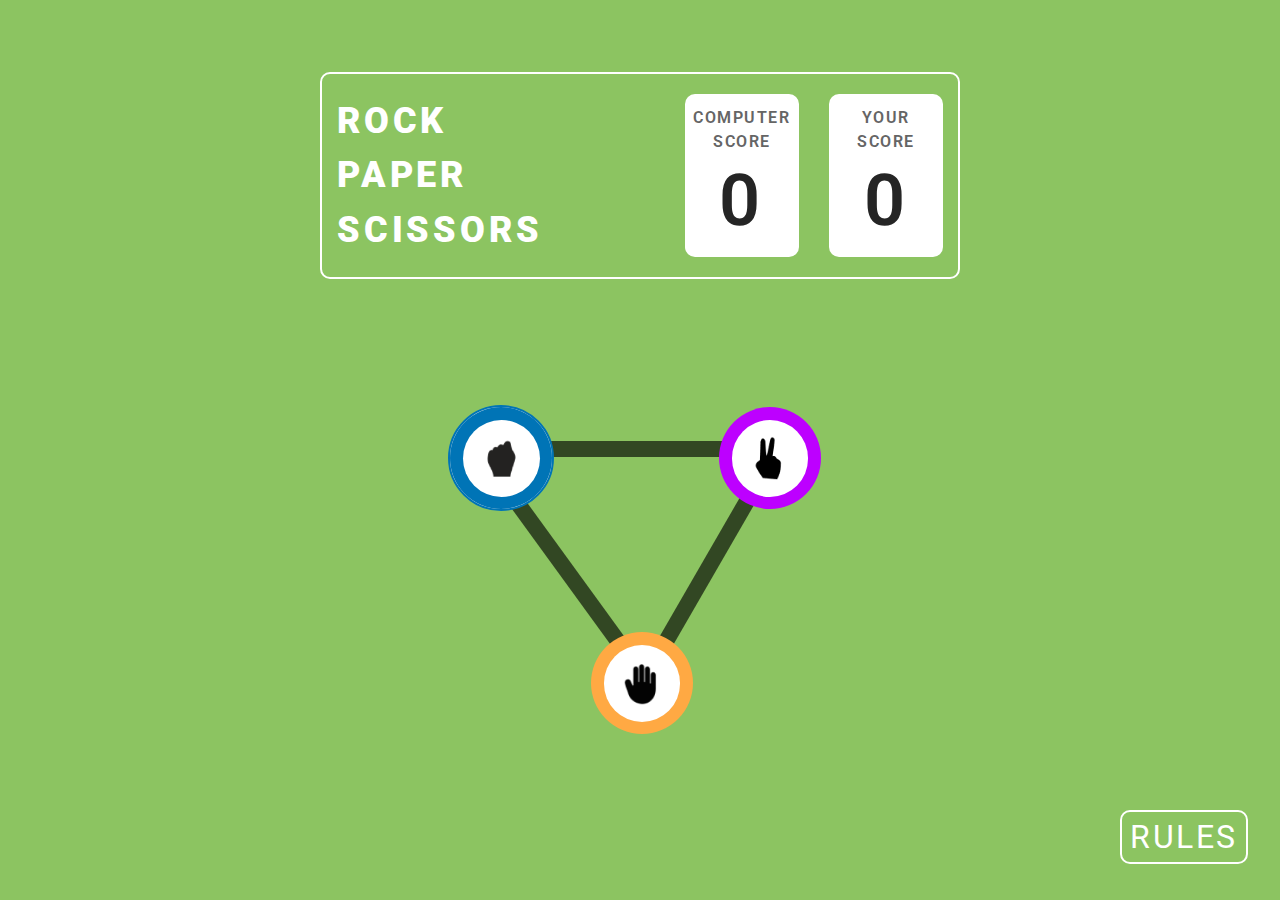
<file: index.html>
<!DOCTYPE html>
<html lang="en">
<head>
    <title>sps_game</title>
    <meta charset="utf-8">
    <meta name="viewport" content="width=device-width, intial-scale=1.0">
    <meta name="description" content="this is a stone paper scissor game">
    <meta name="keywords" content="stone, paper, scissor, game">
    <meta name="author" content="koushik">
    <link rel="preconnect" href="https://fonts.googleapis.com">
    <link rel="preconnect" href="https://fonts.gstatic.com" crossorigin>
    <link href="https://fonts.googleapis.com/css2?family=Roboto:wght@300;500&display=swap" rel="stylesheet">
    <link rel="stylesheet" href="styles.css" type="text/css">
</head>
<body>
    <div class="main_area">
        <div class="score_board">
            <div class="title">
                <span>rock </span>
                <span> paper </span>
                <span> scissors</span>
            </div>
            <div class="comp_area">
                <div class="comp_area_title">
                    <span>computer <br> score</span>
                </div>
                <div class="comp_score">0</div>
            </div>
            <div class="user_area">
                <div class="user_area_title">
                    <span>your <br> score</span>
                </div>
                <div class="user_score">0</div>
            </div>
        </div>
        <div class="play_area">
            <button class="stone">
                <div class="ring_2_stone">
                    <div class="ring_1_stone">
                        <img class="stone_img" src="assets/stone.png" alt="stone image">
                    </div>
                </div>
            </button>
            <button class="scissor">
                <div class="ring_2_scissor">
                    <div class="ring_1_scissor">
                        <img class="scissor_img" src="assets/scissor.png" alt="scissor image">
                    </div>
                </div>   
            </button>
            <button class="paper">
                <div class="ring_2_paper">
                    <div class="ring_1_paper ">
                        <img class="paper_img" src="assets/papper.png" alt="scissor image">
                    </div>
                </div>
            </button>
            <div class="line_1"></div>
            <div class="line_2"></div>
            <div class="line_3"></div>
        </div>
        <div class="btn_box">
            <button id="rules" class="rules_btn">rules</button>
            <a href="second.html" class="next_btn hide">next</a>
        </div>
        <div id="game_rules" class="game_rules">
            <button class="cross_btn">
                <img class="cross" src="assets/btn_back.png" alt="btn background">
                <img class="cross_x" src="assets/btn_cross.png" alt="btn cross">
            </button>
            <h3>game rules</h3>
            <ul>
                <div class="rule">
                    <div>
                        <div class="marker"></div>
                    </div>
                    <li>Rock beats scissors, scissors beat paper, and paper beats rock.Rock beats scissors, scissors beat paper, and paper beats rock.</li>
                </div>
                <div class="rule">
                    <div>
                        <div class="marker"></div>
                    </div>
                    <li>Agree ahead of time whether you’ll count off “rock, paper, scissors, shoot” or just “rock, paper, scissors.”</li>
                </div>
                <div class="rule">
                    <div>
                        <div class="marker marker_x"></div>
                    </div>
                    <li>Use rock, paper, scissors to settle minor decisions or simply play to pass the time</li>
                </div>
                <div class="rule">
                    <div>
                        <div class="marker marker_x"></div>
                    </div>
                    <li>If both players lay down the same hand, each player lays down another hand</li>
                </div>
            </ul>
        </div>
        <div class="result_area hide">
            <div class="usr">
                <p class="usr_title">your picked</p>
                <div class="usr_choice">
                    <div class="win_3 animate">
                        <div class="win_2">
                            <div class="win_1">
                                <button class="stone nope_1 hide">
                                    <div class="ring_2_stone">
                                        <div class="ring_1_stone">
                                            <img class="stone_img" src="assets/stone.png" alt="stone image">
                                        </div>
                                    </div>                                
                                </button>
                                <button class="scissor nope_2 hide">
                                    <div class="ring_2_scissor">
                                        <div class="ring_1_scissor">
                                            <img class="scissor_img" src="assets/scissor.png" alt="scissor image">
                                        </div>
                                    </div>   
                                </button>
                                <button class="paper nope_3 hide">
                                    <div class="ring_2_paper">
                                        <div class="ring_1_paper">
                                            <img class="paper_img" src="assets/papper.png" alt="scissor image">
                                        </div>
                                    </div>
                                </button>
                            </div>
                        </div>
                    </div>
                </div>
            </div>
            <div class="pc">
                <p class="pc_title">pc picked</p>
                <div class="pc_choice">
                    <div class="pc_3 animate">
                        <div class="pc_2">
                            <div class="pc_1">
                                <button class="stone nope_pc1 hide">
                                    <div class="ring_2_stone">
                                        <div class="ring_1_stone">
                                            <img class="stone_img" src="assets/stone.png" alt="stone image">
                                        </div>
                                    </div>                                
                                </button>
                                <button class="scissor nope_2 nope_2x hide">
                                    <div class="ring_2_scissor">
                                        <div class="ring_1_scissor">
                                            <img class="scissor_img" src="assets/scissor.png" alt="scissor image">
                                        </div>
                                    </div>   
                                </button>
                                <button class="paper nope_3 nope_3x hide">
                                    <div class="ring_2_paper">
                                        <div class="ring_1_paper">
                                            <img class="paper_img" src="assets/papper.png" alt="scissor image">
                                        </div>
                                    </div>
                                </button>
                            </div>
                        </div>
                    </div>

                </div>
            </div>
            <div class="result_text">
                <div class="result_text_x">
                    <div class="result_text_win hide">you win</div>
                    <div class="result_text_lost hide">you lost</div>
                    <div class="result_text_tie hide">tie up</div>
                </div>
                <div class="result_text_fixed">against pc</div>
                <div class="result_btn">
                    <button class="play_again hide">play again</button>
                    <button class="replay hide">replay</button>
                </div>
            </div>
        </div>
            </div>
    </div>



    <script src="script.js" type="text/javascript"></script>
</body>
</html>
</file>
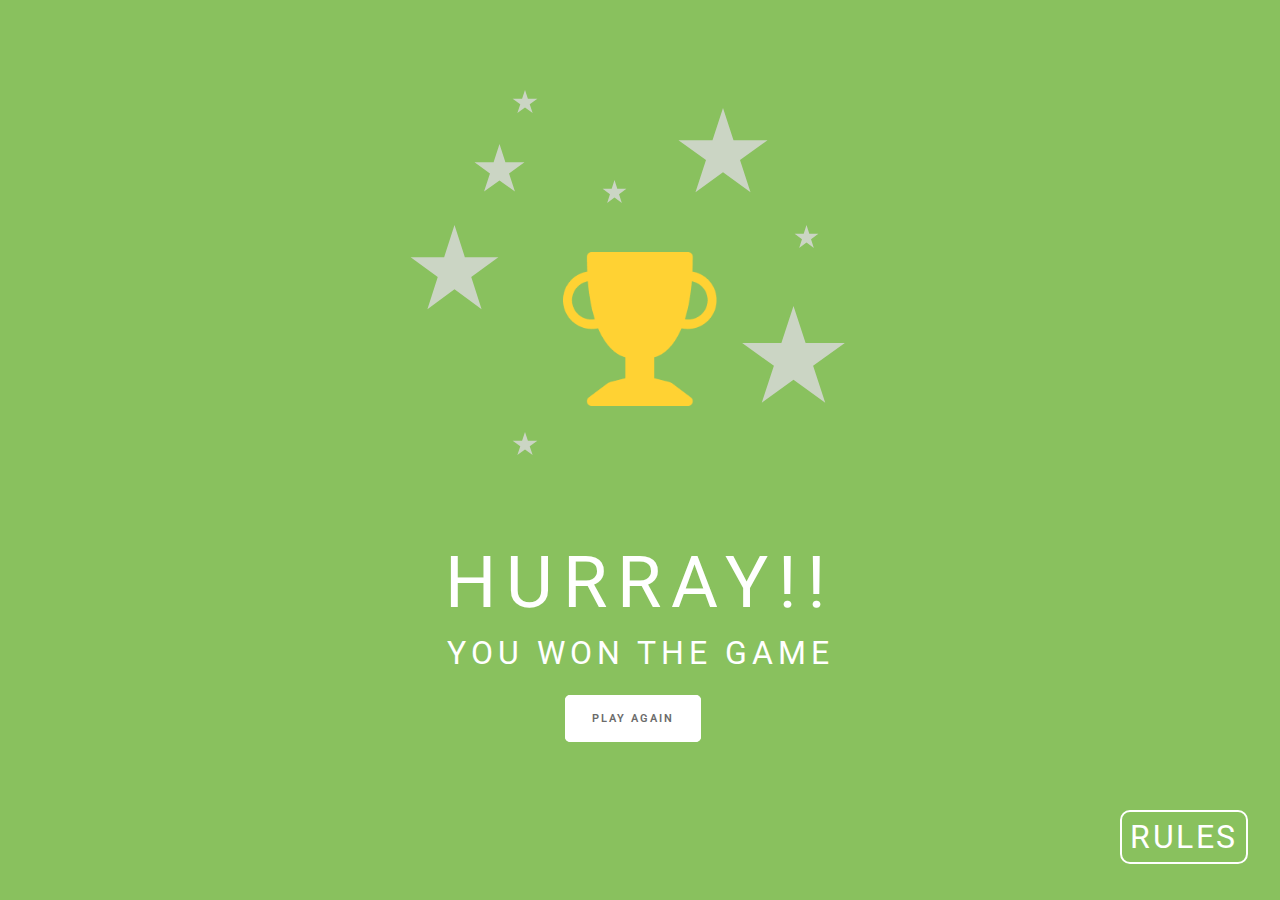
<file: second.html>
<!DOCTYPE html>
<html lang="en">
<head>
    <title>sps_game</title>
    <meta charset="utf-8">
    <meta name="viewport" content="width=device-width, intial-scale=1.0">
    <meta name="description" content="this is a stone paper scissor game">
    <meta name="keywords" content="stone, paper, scissor, game">
    <meta name="author" content="koushik">
    <link rel="preconnect" href="https://fonts.googleapis.com">
    <link rel="preconnect" href="https://fonts.gstatic.com" crossorigin>
    <link href="https://fonts.googleapis.com/css2?family=Roboto:wght@300;500&display=swap" rel="stylesheet">
    <link rel="stylesheet" href="styles.css" type="text/css">
</head>
<body class="winner">
    <div class="btn_box">
        <button id="rules" class="rules_btn">rules</button>
    </div>    
    <div id="game_rules" class="game_rules">
        <button class="cross_btn">
            <img class="cross" src="assets/btn_back.png" alt="btn background">
            <img class="cross_x" src="assets/btn_cross.png" alt="btn cross">
        </button>
        <h3>game rules</h3>
        <ul>
            <div class="rule">
                <div>
                    <div class="marker"></div>
                </div>
                <li>Rock beats scissors, scissors beat paper, and paper beats rock.Rock beats scissors, scissors beat paper, and paper beats rock.</li>
            </div>
            <div class="rule">
                <div>
                    <div class="marker"></div>
                </div>
                <li>Agree ahead of time whether you’ll count off “rock, paper, scissors, shoot” or just “rock, paper, scissors.”</li>
            </div>
            <div class="rule">
                <div>
                    <div class="marker marker_x"></div>
                </div>
                <li>Use rock, paper, scissors to settle minor decisions or simply play to pass the time</li>
            </div>
            <div class="rule">
                <div>
                    <div class="marker marker_x"></div>
                </div>
                <li>If both players lay down the same hand, each player lays down another hand</li>
            </div>
        </ul>
    </div>
    <div class="win_ban">
        <div class="ban_img">
            <img class="trophy" src="assets/Vector.png" alt="trophy">
            <img class="star1" src="assets/Star 1.svg" alt="star">
            <img class="star2" src="assets/Star 2.svg" alt="star">
            <img class="star3" src="assets/Star 3.svg" alt="star">
            <img class="star4" src="assets/Star 4.svg" alt="star">
            <img class="star5" src="assets/Star 5.svg" alt="star">
            <img class="star6" src="assets/Star 6.svg" alt="star">
            <img class="star7" src="assets/Star 7.svg" alt="star">
            <img class="star8" src="assets/Star 8.svg" alt="star">
        </div>
        <div class="ban_txt">
            <h3 class="greet">hurray!!</h3>
            <h3 class="msg">you won the game</h3>
            <a href="index.html" class="play_again mar_auto">play again</a>
       </div>
    </div>

    <script src="script.js" type="text/javascript"></script>
</body>
</html>
</file>
<file: styles.css>
*{
    padding: 0;
    margin: 0;
    box-sizing: border-box;
}
*:hover{
    cursor: default;
}
.main_area{
    background: #8CC461;
    height: 100vh;
}
ul{
    list-style: none;
}
.marker{
    height: 8px;
    width: 8px;
    background: #FFD600;
    position: relative;
    top: 12px;
    right: 10px;
}
.marker_X{
    width: 10px;
}
.mark_cont{
 color: red;
}
.rule{
    display: flex;
}
a{
    text-decoration: none;
}
/* score area */
.score_board{
    height: 23vh;
    width: 50vw;
    position: absolute;
    top: 8vh;
    right: 25vw;
    border: 2px solid white;
    border-radius: 10px;    
    display: flex;
    flex-direction: row;
    justify-content: space-around;
    align-items: center;
}
.title{
    width: 50%;
    height: 80%;
    color: #fff;
    font-family: 'roboto', sans-serif;
    font-size: 4vmin;
    letter-spacing: .3vw;
    text-transform: uppercase;
    font-weight: 900;
    display: flex;
    flex-direction: column;
    justify-content: space-around;
}
.user{
    height: 80%;
    width: 45%;
    background-color: greenyellow;
}
.comp_area,.user_area{
    height: 80%;
    width: 18%;
    background-color: white;
    border-radius: 10px;
}
.comp_area_title,.user_area_title{
    color: #656565;
    font-family: 'roboto', sans-serif;
    text-transform: uppercase;
    text-align: center;
    margin-top: 10%;
    font-weight: 600;
    line-height: 1.5;
    letter-spacing: 1.5px;
    font-size: 1.8vmin;
    height: 25%;
}
.comp_score,.user_score{
    height: 55%;
    color: #252525;
    font-size: 8vmin;
    text-align: center;
    font-family: "roboto", sans-serif;
    font-weight: 600;
    margin: 10% 0;
    letter-spacing: .3vw;
}
/* play area */
.stone{
    position: absolute;
    top: 2vh;
    left: 3vw;
    z-index: 1;
    border: solid 2px #0074B6;
    border-radius: 50%;
}
.scissor{
    position: absolute;
    top: 2vh;
    right: 3vw;
    z-index: 1;
    border: solid 2px #BD00FF;
    border-radius: 50%;
}
.paper{
    width: 200px;
    position: relative;
    top: 30vh;
    left: 11vw;
    z-index: 1;
    border: solid 2px transparent;
    border-radius: 50%;
    background: transparent;
}
.stone_img,.paper_img{
    width: 4vw;
}
.scissor_img{
    width: 2.5vw;
}
.play_area,.result_area{
    height: 45vh;
    max-height: 47vh;
    width: 30vw;
    position: absolute;
    bottom: 15vh;
    left: 35vw;
    background: red;
    background: transparent;
}
.ring_1_stone,.ring_1_scissor,.ring_1_paper{
    width: 6vw;
    height: 6vw;
    background: white;
    border-radius: 50%;
    display: flex;
    justify-content: center;
    align-items: center;
}
.ring_2_stone,.ring_2_scissor,.ring_2_paper{
    width: 8vw;
    height: 8vw;
    display: flex;
    justify-content: center;
    align-items: center;
    background-color: #0074B6;
    border-radius: 50%; 
    
}
.ring_2_scissor{
    background: #BD00FF;
}
.ring_2_paper{
    background: #FFA943;
}
.line_1,.line_2,.line_3{
    background: hsla(0, 0%, 0%, 0.64);
    height: 1.8vh;
    width: 18vw;
    position: absolute;
    z-index: 0;
}
.line_1{
    top: 9vh;
    left: 5vw;

}
.line_2{
    top: 22vh;
    rotate: 54deg;
}
.line_3{
    top: 23vh;
    left: 11vw;
    rotate: 120deg;
}
@media(min-height: 700px){
    .paper{
        bottom: 5vh;
        /* left: 20vmin; */
    }
}
/* rules_button */
.rules_btn{
    height: 6vh;
    width: 10vw;
    background: transparent;
    color: #fff;
    font-family: 'roboto', sans-serif;
    font-size: 3.5vmin;
    text-transform: uppercase;
    letter-spacing: 0.2vw;
    border: solid 2px #fff;
    border-radius: 10px;
    margin: 0 0.5vw;
}
.next_btn{
    height: 6vh;
    width: 10vw;
    background: transparent;
    color: #fff;
    font-family: 'roboto', sans-serif;
    font-size: 3.5vmin;
    text-transform: uppercase;
    letter-spacing: 0.2vw;
    border: solid 2px #fff;
    border-radius: 10px;
    padding: .6vh 1.4vw;
}
.btn_box{
    position: absolute;
    bottom: 4vh;
    right: 2vw;
}
/* game_rules */
.game_rules{
    height: auto;
    width: 20vw;
    background-color: #004429;
    border: solid 5px white;
    border-radius: 10px;
    position: absolute;
    bottom: 15vh;
    right: 3vw;
    display: none;
    z-index: 10;
}
.game_rules>h3{
    color: #fff;
    text-transform: capitalize;
    text-align: center;
    margin: 3vh 0;
    font-family: 'roboto', sans-serif;
    font-size: 1.8rem   ;
    font-weight: 500;
}
.game_rules>ul{
    width: 17vw;
    margin: 0 0 0 2vw;
    padding: 0 0.5vw 2vh 1vw;
}
li{
    color: white;
    font-family: 'roboto', sans-serif;
    font-weight: 400;
    font-size: 0.8rem;
    margin: 1vh;
}
.cross,.cross_btn{
    position: absolute;
    width: 3.5vw;
}
.cross_x{
    position: relative;
    left: 1.1vw;
    top: 1.5vh;
    width: 1.3vw;
}
.cross_btn{
    right: -0.5vw;
    top: -5vh;
    background: transparent;
    border: 0;
}
/* result_area */
.result_area{
    width: 60vw;
    left: 20vw;
    background-color: transparent;
    display: flex;
}
/* usr */
.usr{
    width: 50%;
    height: 100%;
    position: absolute;
    top: 5vh;
}
.usr_title,.pc_title{
    color: #fff;
    position: relative;
    top: 20%;
    left: 25%;
    font-family: 'roboto', sans-serif;
    font-size: .9rem;
    text-transform: uppercase;
    z-index: 1;
    letter-spacing: 2px;
}
.usr_choice{
    height: 40%;
    width: 50%;
}
.win_1{
    width: 14vw;
    height: 28vh;
    background-color: #289A27;
    border-radius: 50%;
    position: absolute;
    left: 2vw;
    top: 4vh;
}
.win_2{
    width: 18vw;
    height: 36vh;
    background-color: #32a62f;
    border-radius: 50%;
    position: absolute;
    top: 6.5vh;
    left: 2vw;
}
.win_3{
    height: 44vh;
    width: 22vw;
    background: #84BA5B;
    border-radius: 50%;
}
/* pc */
.pc{
    height: 100%;
    width: 50%;
    position: absolute;
    top: 4vh;
    left: 50%;
}
.pc_title{
    position: absolute;
    top: 26%;
    left: 64%;
}
.pc_3{
    height: 42vh;
    width: 21vw;
    background: #84BA5B;
    position: absolute;
    top: 12%;
    left: 40%;
    border-radius: 50%;
}
.pc_2{
    width: 17vw;
    height: 34vh;
    background: #32a62f;
    border-radius: 50%;
    position: absolute;
    top: 4vh;
    left: 2vw;
}
.pc_1{
    width: 13vw;
    height: 26vh;
    background: #289A27;
    border-radius: 50%;
    position: absolute;
    top: 4vh;
    left: 2vw;
}
/* result_text */
.result_text{
    height: 22vh;
    width: 18vw;
    position: absolute;
    top: 26vh;
    left: 23vw;
}
.result_text_x{
    height: 30%;
}
.result_text_win,.result_text_lost,.result_text_fixed,.result_text_tie{
    color: white;
    font-family: 'roboto', sans-serif;
    text-align: center;
    text-transform: uppercase;
    font-weight: 600;
    font-size: 1.8rem;
    letter-spacing: 4px;
}
.result_text_fixed{
    font-size: 1.2rem;
}
.result_btn{
    text-align: center;
}
.play_again,.replay{
    color: #6B6B6B;
    background: #fff;
    padding: 1.8vh 2vw;
    font-family: 'roboto', sans-serif;
    text-transform: uppercase;
    letter-spacing: 2px;
    border: solid #FFF 1px;
    border-radius: 5px;
    font-size: .7rem;
    font-weight: 600;
    margin: 15px;
}

/* cursor hover */
.rules_btn:hover,.next_btn:hover,.cross_btn *{
    cursor: pointer;
}
.stone *:hover,.scissor *:hover,.paper *:hover{
    cursor: pointer;
}

/* js comp */
.hide{
    display: none;
}
.trans{
    background: transparent;
}
.pop{
    display: block;
}
.nope_1{
    top: 5.4vh;
    left: 2.8vw;
}
.nope_2{
    top: 5.4vh;
    right: 2.8vw;
}
.nope_3{
    position: absolute;
    left: 3vw;
    top: 5vh;
    height: auto;
}
.nope_2x{
    top: 5vh;
    right: 2.2vw;
}
.nope_3x{
    bottom: 4.2vh;
    left: 2.5vw;
}
/* pc */
.nope_pc1{
    top: 5vh;
    left: 2.5vw;
}
/* colour trans */
.col_trans{
    color: transparent;
}

/* ------------------------------------------------------------- */
/* second page */
.winner{
    background: #89C15E;
}
.win_ban{
    height: 100vh;
    width: 60vw;
    position: relative;
    left: 20vw;
}
.ban_img{
    height: 60%;
}
.ban_txt{
    height: 25%;
}
.trophy{
    position: absolute;
    top: 28vh;
    left: 24vw;
    width: 12vw;
}
.star1{
    position: absolute;
    top: 25vh;
    left: 12vw;
    width: 7vw;
    animation-name: one_star;
    animation-duration: 4s;
    animation-delay: .5s;
    animation-iteration-count: infinite;
}
.star2{
    position: absolute;
    top: 12vh;
    right: 20vw;
    width: 7vw;
    animation-name: one_star;
    animation-duration: 8s;
    animation-delay: 1s;
    animation-iteration-count: infinite;
}
.star3{
    position: absolute;
    top: 10vh;
    left: 20vw;
    width: 2vw;
    animation-name: small_star;
    animation-duration: 3s;
    animation-delay: 1.5s;
    animation-iteration-count: infinite;
}
.star4{
    position: absolute;
    top: 20vh;
    left: 27vw;
    width: 2vw;
    animation-name: small_star;
    animation-delay: 2s;
    animation-duration: 3s;
    animation-iteration-count: infinite;
}
.star5{
    position: absolute;
    top: 48vh;
    left: 20vw;
    width: 2vw;
    animation-name: small_star;
    animation-duration: 2.5s;
    animation-delay: 4s;
    animation-iteration-count: infinite;
}
.star6{
    position: absolute;
    top: 34vh;
    left: 38vw;
    width: 8vw;
    animation-name: big_star;
    animation-duration: 7s;
    animation-iteration-count: infinite;
}
.star7{
    position: absolute;
    top: 25vh;
    right: 16vw;
    width: 2vw;
    animation-name: small_star;
    animation-duration: 5s;
    animation-iteration-count: infinite;
}
.star8{
    position: absolute;
    top: 16vh;
    left: 17vw;
    width: 4vw;
    animation-name: med_star;
    animation-delay: 1.5s;
    animation-duration: 3s;
    animation-iteration-count: infinite;
}
.greet,.msg{
    color: white;
    font-family: 'roboto', sans-serif;
    text-transform: uppercase;
    font-size: 4.5rem;
    font-weight: 400;
    letter-spacing: 10px;
    text-align: center;
}
.msg{
    font-size: 2rem;
    margin-top: 1vh;
    letter-spacing: 5px;
}
.mar_auto{
    position: relative;
    left: 23vw;
    top: 4vh;
}
.area_pos{
    position: absolute;
    top: 200px;
}

@media (max-width: 1325px){
    .stone{
        left: 0vw;
        top: 5vh;
    }
    .scissor{
        left: 21vw;
        top: 5vh;
            background: transparent;
        border-color: transparent;
    }
}


/* animation */

@keyframes one_star{
    0% {width: 7vw;}
    50% {width: 6vw;}
    100% {width: 7vw;}
}

@keyframes big_star{
    0% {width: 8vw;}
    50% {width: 6vw;}
    100% {width: 8vw;}
}

@keyframes small_star{
    0% {width: 2vw;}
    50% {width: 1vw;}
    100% {width: 2vw;}
}

@keyframes med_star{
    0% {width: 4vw;}
    50% {width: 3vw;}
    100% {width: 4vw;}
}

@keyframes green_screen{
    0%{width: 8vw;height: 8vh;}
    50% {width: 6vw;height: 6vh;}
    100%{width: 8vw;height: 8vh;}
}

.animate{
    animation-name: ass;
    animation-duration: 1.5s;
    animation-iteration-count: infinite;
}

@keyframes ass{
    0%{background: #84BA5B;}
    50%{background: transparent;}
    100%{background: #84BA5B;}
}
</file>
